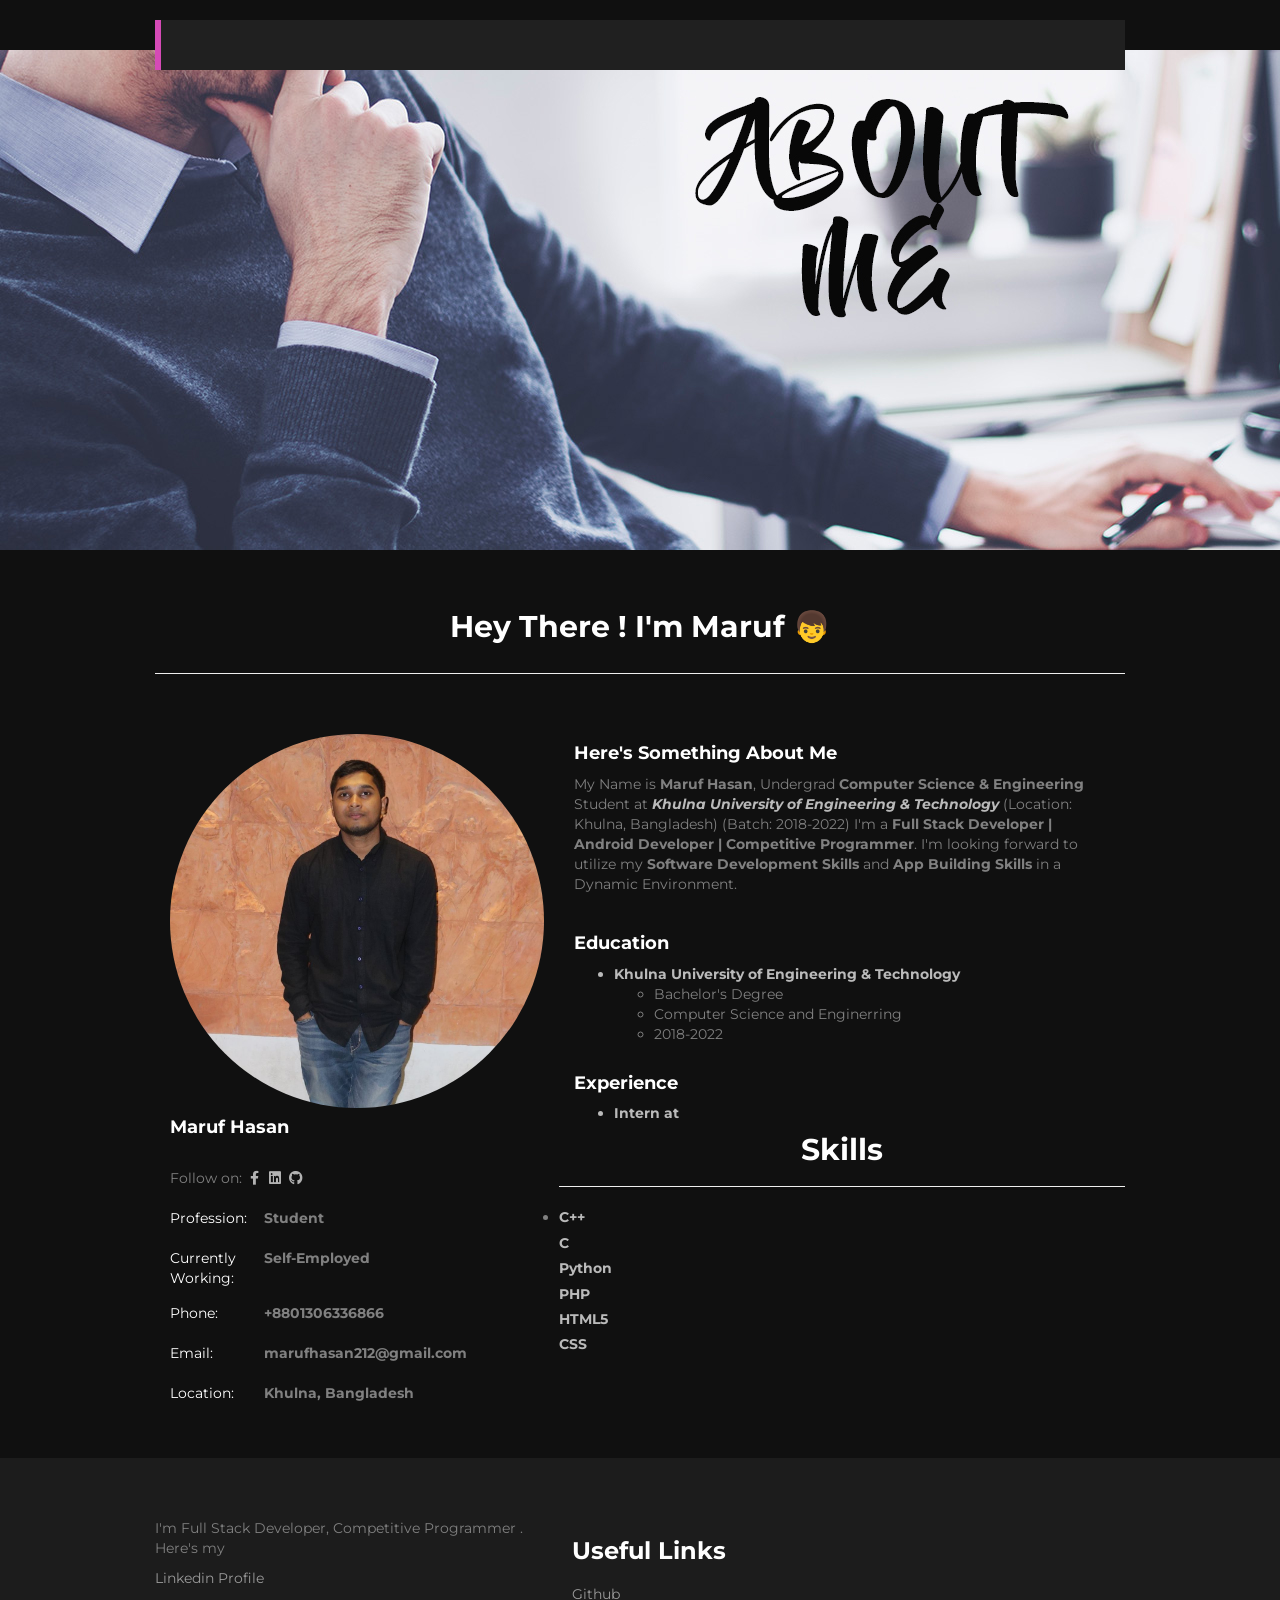
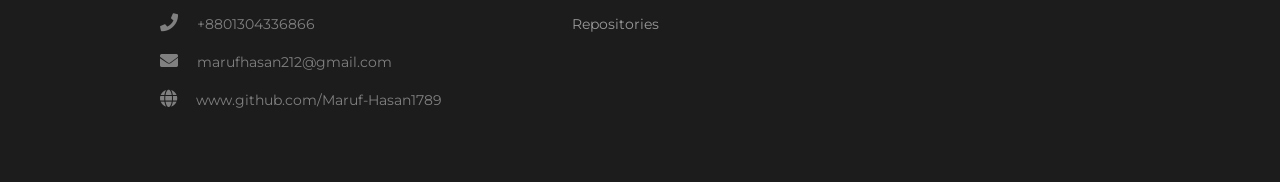
<file: Home.html>
<!DOCTYPE html>
<html lang="en">

<head>
	<title>Maruf Hasan Portfolio</title>
	<meta name="keywords" content="">
	<meta name="description" content="">
	<meta charset="utf-8">
	<meta http-equiv="X-UA-Compatible" content="IE=Edge">
	<meta name="viewport" content="width=device-width, initial-scale=1">
	<link rel="shortcut icon" href="Images/icon.png" type="image/x-icon">

	<!-- stylesheet css -->
	<link rel="stylesheet" href="css/bootstrap.min.css">
	<link rel="stylesheet" href="css/font-awesome.min.css">
	<link rel="stylesheet" href="css/nivo-lightbox.css">
	<link rel="stylesheet" href="css/nivo_themes/default/default.css">
	<link rel="stylesheet" href="css/templatemo-style.css">
	<link rel="stylesheet" href="https://cdnjs.cloudflare.com/ajax/libs/font-awesome/5.12.1/css/all.min.css"
		integrity="sha256-mmgLkCYLUQbXn0B1SRqzHar6dCnv9oZFPEC1g1cwlkk=" crossorigin="anonymous" />
	<!-- google web font css -->
	<link href='http://fonts.googleapis.com/css?family=Montserrat:400,700' rel='stylesheet' type='text/css'>

</head>

<body>

	<!-- navigation -->

	<div class="container">
		<div class="navbar navbar-default navbar-static-top" role="navigation">
			<div class="navbar-header">
				<button class="navbar-toggle" data-toggle="collapse" data-target=".navbar-collapse">
					<span class="icon icon-bar"></span>
					<span class="icon icon-bar"></span>
					<span class="icon icon-bar"></span>
				</button>
			
			</div>
		
		</div>
	</div>

	<!-- about header section -->
	<div id="about-header">
		<div class="container">
			<div class="row">
				<div class="col-md-12 col-sm-12"></div>
			</div>
		</div>
	</div>

	<!-- about me section -->
	<div class="container">
		<br><br>
		<div class="row">
			<div class="col-md-offset-2 col-md-8 col-sm-12">
				<h2 align="center">Hey There ! I'm Maruf 👦</h2>
			</div>
		</div>
		<hr><br><br>
		<div class="col-lg-5 col-md-6">
			<div class="mb-2">
				<img class="w-100" style="border-radius:50%" src="images/Team.jpg" alt="avatar">
			</div>
			<div class="mb-2 d-flex">
				<h4 class="font-weight-normal">Maruf Hasan</h4><br>
				<div class="social d-flex ml-auto" style="display: inline">
					<p class="pr-2 font-weight-normal" style="display: inline; white-space:pre-wrap">Follow on: </p>
					<a href="https://www.facebook.com/MarufHasan1789" class="text-muted mr-1"
						style="display: inline">
						<i class="fab fa-facebook-f"></i>
					</a>
				
					<a href="https://www.linkedin.com/in/maruf-hasan-951b6320a/" class="text-muted" style="display: inline">
						<i class="fab fa-linkedin" style="white-space:pre-wrap"> </i>
					</a>
			
					<a href="https://github.com/Maruf-Hasan1789" class="text-muted" style="display: inline">
						<i class="fab fa-github"></i>
					</a>
				</div>
			</div>
			<div class="mb-2"><br>
				<ul class="list-unstyled">
					<li class="media">
						<span class="w-25 text-black font-weight-normal">Profession:</span>
						<label class="media-body">Student</label>
					</li>
					<li class="media">
						<span class="w-25 text-black font-weight-normal">Currently Working: </span>
						<label class="media-body"> Self-Employed </label>
					</li>
					<li class="media">
						<span class="w-25 text-black font-weight-normal">Phone: </span>
						<label class="media-body">+8801306336866</label>
					</li>
					<li class="media">
						<span class="w-25 text-black font-weight-normal">Email: </span>
						<label class="media-body">marufhasan212@gmail.com</label>
					</li>
					<li class="media">
						<span class="w-25 text-black font-weight-normal">Location: </span>
						<label class="media-body">Khulna, Bangladesh</label>
					</li>
				</ul>
			</div>
		</div>
		<div class="col-lg-7 col-md-6 pl-xl-3">
			<h4>Here's Something About Me</h4>
			<p>My Name is <b>Maruf Hasan</b>, Undergrad <b>Computer Science &  Engineering</b> Student at
				<a href="http://www.kuet.ac.bd" style="color: #bababa" target="_blank"><b><em>Khulna University of
						Engineering & Technology</em></b></a>
				(Location: Khulna, Bangladesh) (Batch: 2018-2022) I'm a <b> Full Stack Developer | Android Developer |
					Competitive Programmer</b>. I'm looking forward to utilize my
				<b>Software Development Skills</b>
				and <b>App Building Skills</b> in a Dynamic Environment. </p><br>
			<h4>Education</h4>
			<ul>
				<b>
					<li style="color: #bababa">Khulna University of
						Engineering & Technology</li>
				</b>
				<ul>
					<li>Bachelor's Degree</li>
					<li>Computer Science and Enginerring</li>
					<li>2018-2022</li><br>
				</ul>
			</ul>
			<h4>Experience</h4>
			<ul>
				<b>
					<li style="color: #bababa">Intern at </li>
				</b>
			</ul>

		</div>
		<h2 style="text-align:center">Skills</h2>
		<hr>
		<div class="skills">
			<ul>
				<li>
					<h5 style="color: #bababa"><b>C++</b></h5>
					<h5 style="color: #bababa"><b>C</b></h5>
					<h5 style="color: #bababa"><b>Python</b></h5>
					<h5 style="color: #bababa"><b>PHP</b></h5>
					<h5 style="color: #bababa"><b>HTML5</b></h5>
					<h5 style="color: #bababa"><b>CSS</b></h5>

				</li>
			</ul>
		</div>
	</div>
	</div><br><br>
	</div>


	<!-- footer section -->
	<footer>
		<div class=" container">
			<div class="row">

				<div class="col-md-5 col-sm-4">
					
					<p>I'm Full Stack Developer, Competitive Programmer .
						Here's my </p>
					<a rel="nofollow" href="https://www.linkedin.com/in/maruf-hasan-951b6320a/" target="_parent">Linkedin
						Profile</a>
					<br><br>
					<p><i class="fa fa-phone"></i> +8801304336866</p>
					<p><i class="fa fa-envelope"></i> marufhasan212@gmail.com</p>
					<p><i class="fa fa-globe"></i> www.github.com/Maruf-Hasan1789</p>
				</div>

				<div class="col-md-3 col-sm-4">
					<h3>Useful Links</h3>
					<p><a href="www.github.com/Maruf-Hasan1789" >Github</a></p>
					<p><a href="www.github.com/Maruf-Hasan1789?tab=repositories">Repositories</a></p>
				</div>

		

			</div>
		</div>
	</footer>


	<!-- javascript js -->
	<script src="js/jquery.js"></script>
	<script src="js/bootstrap.min.js"></script>
	<script src="js/nivo-lightbox.min.js"></script>
	<script src="js/custom.js"></script>

</body>

</html>
</file>
<file: css/templatemo-style.css>
body
	{
		background: #101010;
    color: #808080;
		font-family: 'Montserrat', sans-serif;
    font-weight: 400;
	}

@media (min-width: 768px) {
  .container {
    width: 700px;
  }
}
@media (min-width: 992px) {
  .container {
    width: 900px;
  }
}
@media (min-width: 1200px) {
  .container {
    width: 1000px;
  }
}

.mt20 {
	margin-top: 20px;
}

.mt30 {
	margin-top: 30px;
}

/* heading section */
h1,h2,h3,h4 {
  color: #fff;
  font-weight: bold;
}

h1,h2 {
  font-size: 30px;
}

/* images retina */
img {
  max-width: 100%;
  height: auto;
}

/* button section */
.btn {
  background: transparent;
  border: 2px solid #fff;
  border-radius: 0px;
  box-shadow: none;
  color: #fff;
  padding: 12px 18px;
  font-size: 13px;
  font-weight: bold;
  transition: all 0.4s ease-in;
}
.btn:hover {
  background: #009988;
  border-color: transparent;
}

.email {
	margin-top: 10px;
	padding: 8px 12px;
}

/* navigation */

.navbar-default {
    background: #202020;
    border: none;
    border-left: 6px solid #d54ab6;
    padding-right: 40px;
    margin: 0 !important;
    position: relative;
    top: 20px;
  }
.navbar-default .navbar-brand {
    font-size: 40px;
    line-height: 40px;
    padding-top: 4px;
   }
.navbar-default .navbar-nav li a {
  color: #f2f2f2;
  font-size: 13px;
  font-weight: 400;
  line-height: 40px;
  transition: all 0.4s ease-in;
 }
.navbar-default .navbar-nav > li > a:hover,
.navbar-default .navbar-nav > li > a:focus {
  color: #ffa500;
}
.navbar-default .navbar-nav > .active > a,
.navbar-default .navbar-nav > .active > a:hover,
.navbar-default .navbar-nav > .active > a:focus {
  	color: #ffa500;
  	background-color: transparent;
}
.navbar-default .navbar-toggle {
  	background: #d54ab6;
  	border-radius: 0px;
   	border: none;
   	margin-top: 20px;
   	margin-bottom: 30px;
}
.navbar-default .navbar-toggle .icon-bar {
    background: #fff;
    border-color: transparent;
}
.navbar-default .navbar-toggle:hover,
.navbar-default .navbar-toggle:focus { 
  background-color: transparent 
}

.active {
	background: #333;
}

/* home section */
#home {
  background: url('../images/home-bg.jpg') no-repeat;
  background-size: cover;
  background-position: center;
  min-height: 500px;
  padding-top: 180px;
  padding-bottom: 100px;
}
#home h1,
#home h3 {
  line-height: 30px;
  font-size: 40px;
}

/* divider section */
.divider {
  color: #fff;
  text-align: center;
}
.divider .fa {
  border: 2px solid #fff;
  border-radius: 50%;
  font-size: 32px;
  width: 80px;
  height: 80px;
  line-height: 76px;
  text-transform: capitalize;
}
.divider h2 {
  padding-bottom: 4px;
}
.divider .divider-wrapper {
  padding: 40px 20px 40px 20px;
  position: relative;
  bottom: 40px;
  transition: all 0.4s ease-in;
}
.divider .divider-wrapper:hover {
  bottom: 60px;
  cursor: pointer;
}
.divider .divider-one {
  background: #c14000;
}
.divider .divider-two {
  background: #009988;
}
.divider .divider-three {
  background: #ffa500;
}

/* about section */
#about-header {
  background: url('../images/about-header.jpg') no-repeat;
  background-size: cover;
  background-position: center;
  min-height: 500px;
  padding-top: 160px;
}
#about {
  padding-top: 60px;
}
#about .container {
  background: #191919;
}
#about .col-md-6 {
  padding: 0;
  margin: 0;
}
#about .about-des {
  padding-top: 20px;
  padding-left: 30px;
  padding-right: 20px;
}
#about .btn {
  margin-top: 30px;
}

/* team section */
#team {
  padding-top: 60px;
  padding-bottom: 80px;
}
#team h2 {
  padding-bottom: 30px;
  text-align: center;
}
#team h3 {
  padding-bottom: 10px;
}
#team .team-wrapper {
  border: 2px solid #303030;
  padding: 20px;
}
#team h4 {
  color: #d54ab6;
}
#team img {
  opacity: 0.8;
}
#team hr {
  border-color: #303030;
  margin-top: 80px;
  margin-bottom: 80px;
}
#team strong {
  display: inline-block;
  padding-top: 12px;
  padding-bottom: 10px;
}
#team .progress {
  border-radius: 0px;
  height: 4px;
}

/* about me section */
.media {
  display: -webkit-box;
  display: -ms-flexbox;
  display: flex;
  -webkit-box-align: start;
  -ms-flex-align: start;
  align-items: flex-start;
}

.media-body {
  -webkit-box-flex: 1;
  -ms-flex: 1;
  flex: 1;
}

.text-black {
  color: #ffffff;
}

.w-25 {
  width: 25% !important;
}
.text-muted {
  color: #b2b2b2 !important;
}
.mr-1, .mx-1 {
  margin-right: 0.625rem !important;
}

/* portfolio section */
#portfolio-header {
  background: url('../images/portfolio-header.jpg') no-repeat;
  background-size: cover;
  background-position: center;
  min-height: 500px;
  padding-top: 160px;
}
#portfolio {
  text-align: center;
  padding-top: 80px;
  padding-bottom: 60px;
  }
#portfolio h2 {
  padding-bottom: 20px;
}
#portfolio .col-md-4,
#portfolio .col-md-3 {
  padding: 0;
  margin: 0;
}
#portfolio img {
  width: 100%;
  transition: all 0.4s ease-in;
  opacity: 0.8;
}
#portfolio img:hover {
  opacity: 1;
}
#portfolio .btn {
  margin-top: 30px;
}
#WebDev-header {
  background: url('../images/WebDev-header.jpg') no-repeat;
  background-size: cover;
  background-position: center;
  min-height: 500px;
  padding-top: 160px;
}
#EthHack-header {
  background: url('../images/EthHack-header.jpg') no-repeat;
  background-size: cover;
  background-position: center;
  min-height: 500px;
  padding-top: 160px;
}
#AppDev-header {
  background: url('../images/AppDev-header.jpg') no-repeat;
  background-size: cover;
  background-position: center;
  min-height: 500px;
  padding-top: 160px;
}
#Misc-header {
  background: url('../images/Misc-header.jpg') no-repeat;
  background-size: cover;
  background-position: center;
  min-height: 500px;
  padding-top: 160px;
}

/* contact section */
#contact-header {
  background: url('../images/contact-header.jpg') no-repeat;
  background-size: cover;
  background-position: center;
  min-height: 500px;
  padding-top: 160px;
}
#contact {
  padding-top: 60px;
  padding-bottom: 60px;
}
#contact h2 {
  text-align: center;
  padding-bottom: 30px;
}
#contact .form-control {
  background: #202020;
  border: none;
  border-radius: 0px;
  box-shadow: none;
  margin-bottom: 20px;
  transition: all 0.4s ease-in;
  color: #fff;
}
#contact .form-control:focus {
  background: #404040;
}
#contact input {
  height: 53px;
}
.form-control::-moz-placeholder {
  color: #fff;
  opacity: 1;
}
.form-control:-ms-input-placeholder {
  color: #fff;
}
.form-control::-webkit-input-placeholder {
  color: #fff;
}
footer {
  background: #1c1c1c;
  padding-top: 60px;
  padding-bottom: 60px;
}
footer .fa {
	font-size: 18px;
	margin-right: 10px;
	padding: 5px;
}
footer h3 {
  padding-bottom: 10px;
}
footer .newsletter p {
  padding-bottom: 10px;
}
footer .form-control {
  background: transparent;
  border: 2px solid #fff;
  border-radius: 0px;
  padding-bottom: 10px;
}

footer .form-control:focus,
footer .form-control:hover {
	color: #fff;
  	background: #806040;
  	border-color: transparent;
}
footer .input-group-addon {
  background: #fff;
}
footer a, footer a:visited {
  font-size: 14px;
  color: #999;
}
footer a:hover {
  color: #fff;
  text-decoration: none;
}

/* copyright section */
.copyright {
	margin: 10px 0px;
}
.copyright p {
  padding-top: 20px;
}
.social-icons {
  padding: 0px;
  margin: 0px;
}
.social-icons li {
  display: inline-block;
  list-style: none;
  background: #303030;
  margin: 10px 0px 0px 0px;
}
.social-icons li a {
  color: #909090;
  text-decoration: none;
  font-size: 20px;
  padding: 10px 15px;
  text-align: center;
  transition: all 0.4s ease-in;
  
}
.social-icons li a:hover {
  background: #d54ab6;
  color: #fff;
}

/* media 960 */
@media ( max-width: 980px ) {
  .divider .divider-wrapper {
    margin-bottom: 20px;
  }
  #about .about-des {
    padding-bottom: 40px;
  }
  #team .team-wrapper {
    margin-bottom: 40px;
  }
  #contact h3 {
    padding-top: 20px;
  }
  #contact .btn {
    margin-bottom: 20px;
  }
  footer h3 {
    padding-top: 30px;
  }
}
</file>
<file: css/nivo_themes/default/default.css>
/*
 * Nivo Lightbox Default Theme v1.0
 * http://dev7studios.com/nivo-lightbox
 *
 * Copyright 2013, Dev7studios
 * Free to use and abuse under the MIT license.
 * http://www.opensource.org/licenses/mit-license.php
 */
 
.nivo-lightbox-theme-default.nivo-lightbox-overlay { 
	background: #666;
	background: rgba(0,0,0,0.6); 
}
.nivo-lightbox-theme-default .nivo-lightbox-content.nivo-lightbox-loading { background: url(loading.gif) no-repeat 50% 50%; }

.nivo-lightbox-theme-default .nivo-lightbox-nav {
	top: 10%;
	width: 8%;
	height: 80%;
	text-indent: -9999px;
	background-repeat: no-repeat;
	background-position: 50% 50%;
	opacity: 0.5;
}
.nivo-lightbox-theme-default .nivo-lightbox-nav:hover { 
	opacity: 1; 
	background-color: rgba(0,0,0,0.5);
}
.nivo-lightbox-theme-default .nivo-lightbox-prev { 
	background-image: url(prev.png); 
	border-radius: 0 3px 3px 0;
}
.nivo-lightbox-theme-default .nivo-lightbox-next { 
	background-image: url(next.png); 
	border-radius: 3px 0 0 3px;
}

.nivo-lightbox-theme-default .nivo-lightbox-close {
	display: block;
	background: url(close.png) no-repeat;
	width: 48px;
	height: 48px;
	text-indent: -9999px;
	padding: 5px;
	opacity: 0.5;
}
.nivo-lightbox-theme-default .nivo-lightbox-close:hover { opacity: 1; }

.nivo-lightbox-theme-default .nivo-lightbox-title-wrap { bottom: -7%; }
.nivo-lightbox-theme-default .nivo-lightbox-title {
	font: 14px/20px 'Helvetica Neue', Helvetica, Arial, sans-serif;
	font-style: normal;
	font-weight: normal;
	background: #000;
	color: #fff;
	padding: 7px 15px;
	border-radius: 30px;
}

.nivo-lightbox-theme-default .nivo-lightbox-image img {
	background: #fff;
	-webkit-box-shadow: 0px 1px 1px rgba(0,0,0,0.4);
	        box-shadow: 0px 1px 1px rgba(0,0,0,0.4);
}
.nivo-lightbox-theme-default .nivo-lightbox-ajax,
.nivo-lightbox-theme-default .nivo-lightbox-inline {
	background: #fff;
	padding: 40px;
	-webkit-box-shadow: 0px 1px 1px rgba(0,0,0,0.4);
	        box-shadow: 0px 1px 1px rgba(0,0,0,0.4);
}

@media (-webkit-min-device-pixel-ratio: 1.3),
       (-o-min-device-pixel-ratio: 2.6/2),
       (min--moz-device-pixel-ratio: 1.3),
       (min-device-pixel-ratio: 1.3),
       (min-resolution: 1.3dppx) {

	.nivo-lightbox-theme-default .nivo-lightbox-content.nivo-lightbox-loading { 
		background-image: url(loading@2x.gif); 
		-webkit-background-size: 32px 32px; 
		        background-size: 32px 32px;
	}
	.nivo-lightbox-theme-default .nivo-lightbox-prev { 
		background-image: url(prev@2x.png); 
		-webkit-background-size: 48px 48px; 
		        background-size: 48px 48px;
	}
	.nivo-lightbox-theme-default .nivo-lightbox-next { 
		background-image: url(next@2x.png); 
		-webkit-background-size: 48px 48px; 
		        background-size: 48px 48px;
	}
	.nivo-lightbox-theme-default .nivo-lightbox-close { 
		background-image: url(close@2x.png); 
		-webkit-background-size: 16px 16px; 
		        background-size: 16px 16px;
	}
	
}
</file>
